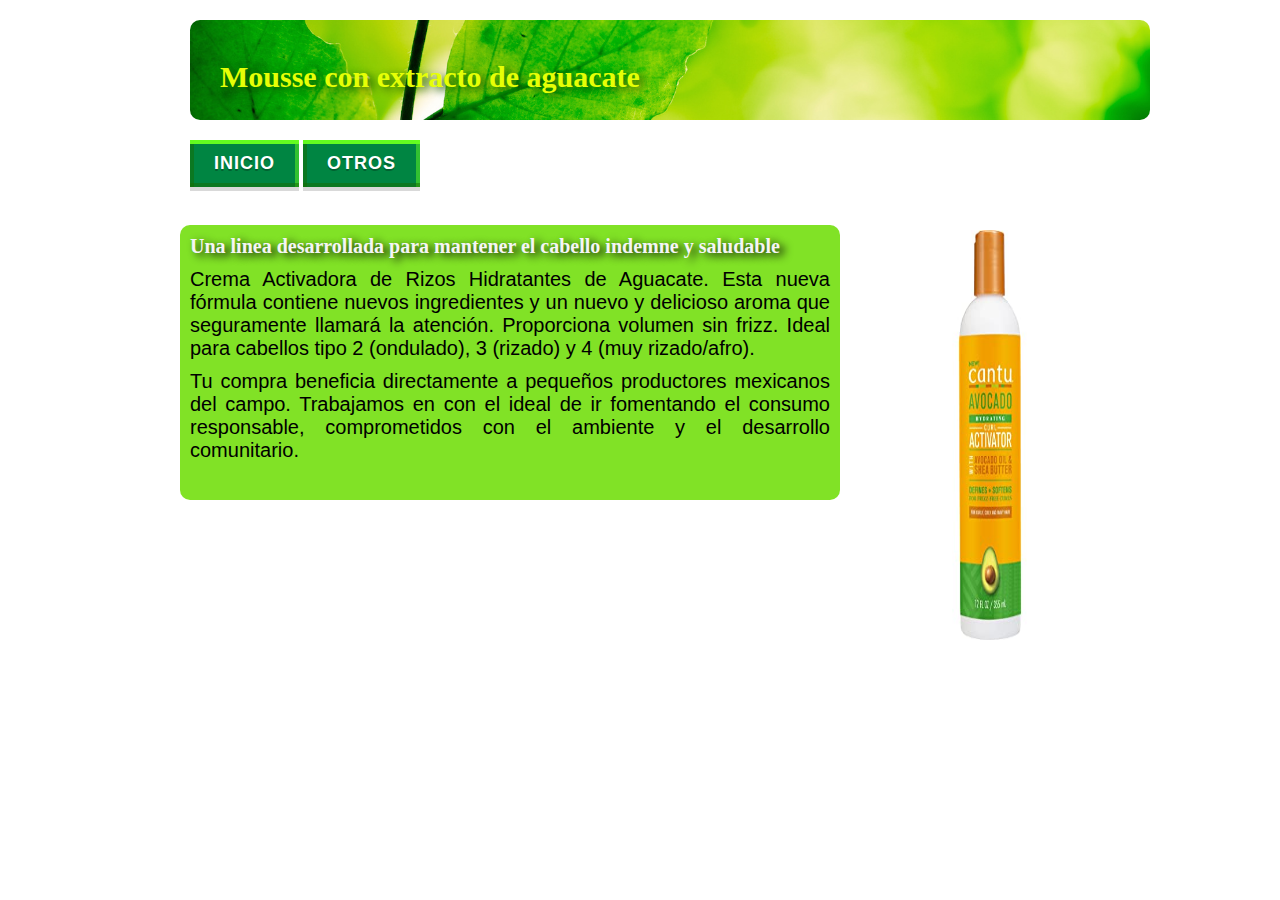
<file: aguacate.html>
<!DOCTYPE html>
<html lang="es">

<head>
    <meta charset="UTF-8">
    <meta name="viewport" content="width=device-width, initial-scale=1.0">
    <title>Midori Clean</title>
    <link rel="icon" type="image/jpg" href="logotipo.png">
    <link rel="stylesheet" href="css/aguacate.css">
    <link rel="stylesheet" href="css/boton2.css">
</head>
<body class="cuerpo">
    <div class="contenido">
        <header id="cabecera">
            <h1 class="baner">Mousse con extracto de aguacate</h1>
        </header>
        <nav id="menu">
            <ul class="menu-lista">
            <a class="link" id="btn1" href="index.html"><button class="button">Inicio</button></a>
            <a class="link" id="btn1" href="catalogo.html"><button class="button">Otros</button></a>
            </ul>
        </nav>
        <section class="seccion" id="principal">
            <h1 class="banner">Una linea desarrollada para mantener el cabello indemne y saludable</h1>
            <p class="parrafo">
                Crema Activadora de Rizos Hidratantes de Aguacate. Esta nueva fórmula contiene nuevos ingredientes y un nuevo y delicioso aroma que seguramente llamará la atención. Proporciona volumen sin frizz. Ideal para cabellos tipo 2 (ondulado), 3 (rizado) y 4 (muy rizado/afro). 
 <br>
            </p>
            <p class="parrafo">
                Tu compra beneficia directamente a pequeños productores mexicanos del campo.
     Trabajamos en con el ideal de ir fomentando el consumo responsable, comprometidos con el ambiente y el desarrollo comunitario.
            </p>
            <br>
        </section>
    </div>
    <img id="imagen-cuerpos" src="img/shampocinco.jpg" alt="imagen_fondo">

</body>

</html>
</file>
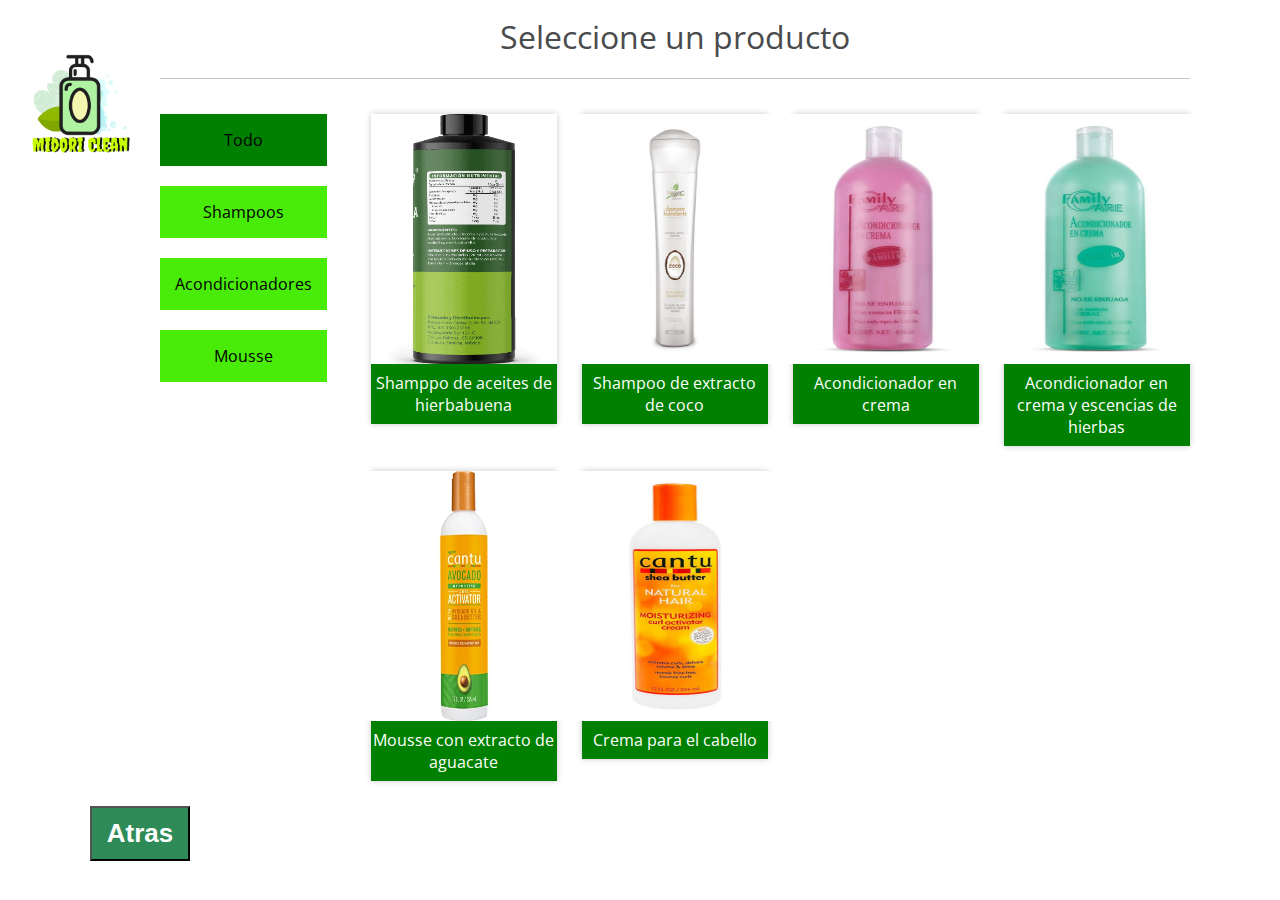
<file: catalogo.html>
<!DOCTYPE html>
<html lang="en">
<head>
	<meta charset="UTF-8">
	<meta name="viewport" content="width=device-width, user-scalable=no, initial-scale=1.0, maximum-scale=1.0, minimum-scale=1.0">
	<title>Nuestros Productos</title>
    <link rel="icon" type="image/jpg" href="logotipo.png">
	<link rel="stylesheet" href="css/estilos.css">
	<link href="https://fonts.googleapis.com/css?family=Open+Sans:400,600,700" rel="stylesheet">

	<script src="js/jquery-3.2.1.js"></script>
	<script src="js/script.js"></script>
</head>
<body>
	<a href="index.html"><div class="logot"><img src="logotipo.png" alt="" ></div></a>
	<div class="wrap">
		<h1>Seleccione un producto</h1>
		<div class="store-wrapper">
			<div class="category_list">
				<a href="#" class="category_item" category="all">Todo</a>
				<a href="#" class="category_item" category="shampoo">Shampoos</a>
				<a href="#" class="category_item" category="acon">Acondicionadores</a>
				<a href="#" class="category_item" category="mous">Mousse</a>
			</div>
			<section class="products-list">
				<div class="product-item" category="shampoo">
					<img src="img/shampo1.png" alt="shampo1" >
					<a href="presenta.html">Shamppo de aceites de hierbabuena</a>
				</div>
				<div class="product-item" category="shampoo">
					<img src="img/shampodos.png" alt="shampoo dos" >
					<a href="coco.html">Shampoo de extracto de coco</a>
				</div>
				<div class="product-item" category="acon">
					<img src="img/shampotres.jpg" alt="shampoo tres" >
					<a href="crema.html">Acondicionador en crema </a>
				</div>
				<div class="product-item" category="acon">
					<img src="img/shampocuatro.jpg" alt="shampoo cuatro" >
					<a href="hierba.html">Acondicionador en crema y escencias de hierbas</a>
				</div>
				<div class="product-item" category="mous">
					<img src="img/shampocinco.jpg" alt="shampoo cinco" >
					<a href="aguacate.html">Mousse con extracto de aguacate</a>
				</div>
				<div class="product-item" category="mous">
					<img src="img/shamposeis.jpg" alt="shampoo seis" >
					<a href="crema1.html">Crema para el cabello</a>
				</div>
			</section>
		</div>
		<a href="index.html"><button class="salir">Atras</button></a>
	</div>

</body>
</html>
<!--<a href="#" class="category_item" category="all">Todo</a>-->
</file>
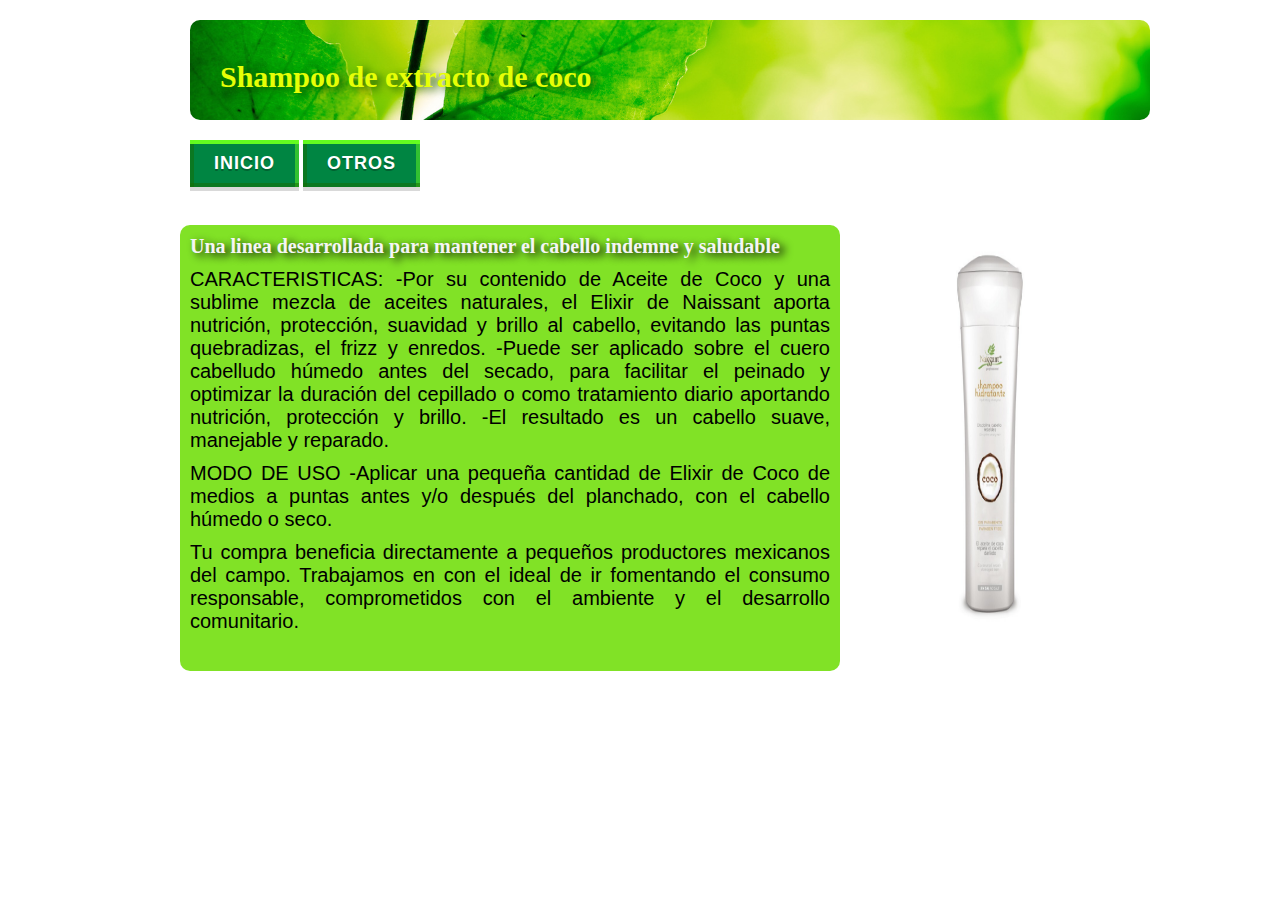
<file: coco.html>
<!DOCTYPE html>
<html lang="es">

<head>
    <meta charset="UTF-8">
    <meta name="viewport" content="width=device-width, initial-scale=1.0">
    <title>Midori Clean</title>
    <link rel="icon" type="image/jpg" href="logotipo.png">
    <link rel="stylesheet" href="css/cocos.css">
    <link rel="stylesheet" href="css/boton2.css">
</head>
<body class="cuerpo">
    <div class="contenido">
        <header id="cabecera">
            <h1 class="baner">Shampoo de extracto de coco</h1>
        </header>
        <nav id="menu">
            <ul class="menu-lista">
            <a class="link" id="btn1" href="index.html"><button class="button">Inicio</button></a>
            <a class="link" id="btn1" href="catalogo.html"><button class="button">Otros</button></a>
            </ul>
        </nav>
        <section class="seccion" id="principal">
            <h1 class="banner">Una linea desarrollada para mantener el cabello indemne y saludable</h1>
            <p class="parrafo">
                CARACTERISTICAS:
-Por su contenido de Aceite de Coco y una sublime mezcla de aceites naturales, el Elixir de Naissant aporta nutrición, protección, suavidad y brillo al cabello, evitando las puntas quebradizas, el frizz y enredos.
-Puede ser aplicado sobre el cuero cabelludo húmedo antes del secado, para facilitar el peinado y optimizar la duración del cepillado o como tratamiento diario aportando nutrición, protección y brillo.
-El resultado es un cabello suave, manejable y reparado.
 <br>
            </p>
            <p class="parrafo">
                MODO DE USO
                -Aplicar una pequeña cantidad de Elixir de Coco de medios a puntas antes y/o después del planchado, con el cabello húmedo o seco.<br>
            </p>
            <p class="parrafo">
                Tu compra beneficia directamente a pequeños productores mexicanos del campo.
     Trabajamos en con el ideal de ir fomentando el consumo responsable, comprometidos con el ambiente y el desarrollo comunitario.
            </p>
            <br>
        </section>
    </div>
    <img id="imagen-cuerpos" src="img/shampodos.png" alt="imagen_fondo">
</body>

</html>
</file>
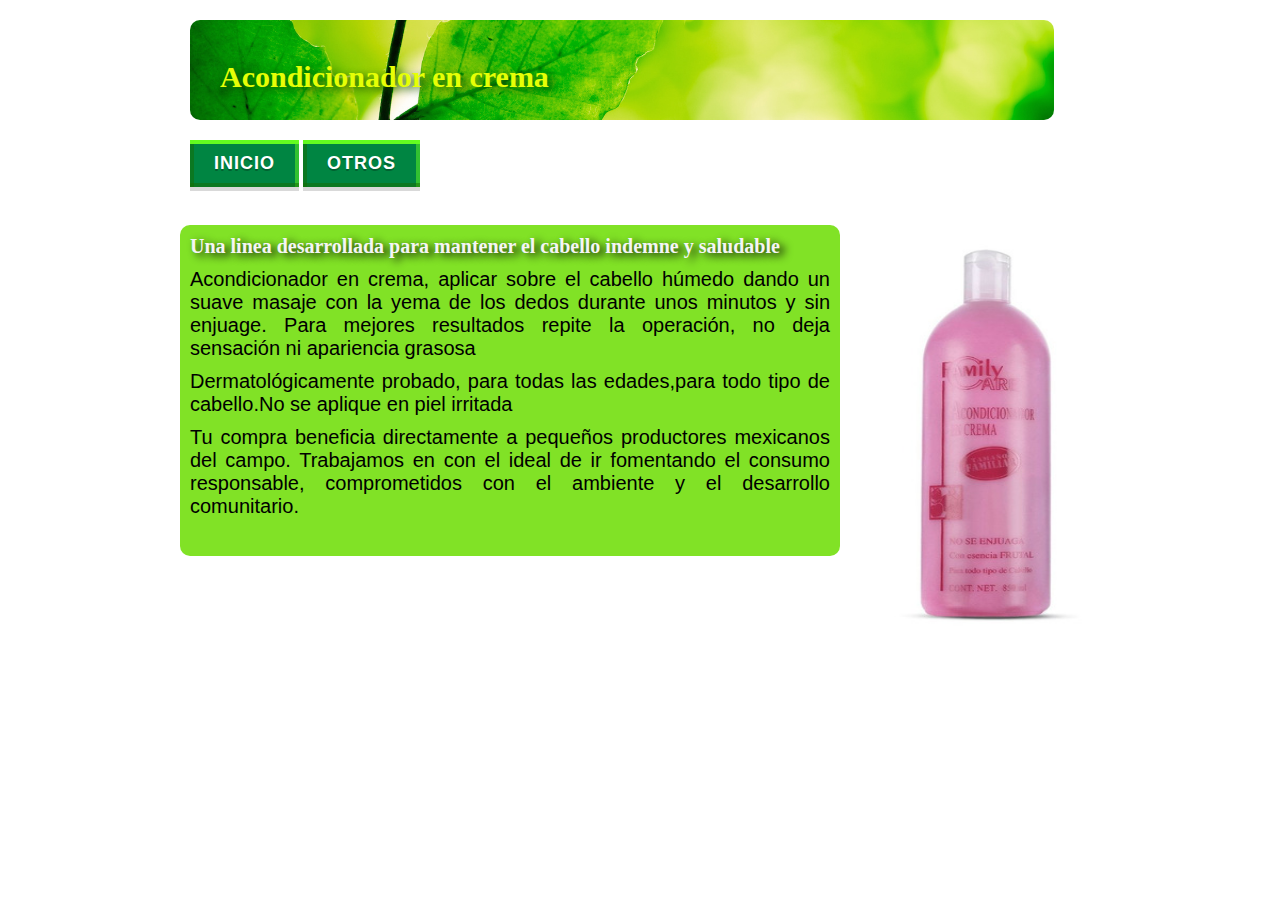
<file: crema.html>
<!DOCTYPE html>
<html lang="es">

<head>
    <meta charset="UTF-8">
    <meta name="viewport" content="width=device-width, initial-scale=1.0">
    <title>Midori Clean</title>
    <link rel="icon" type="image/jpg" href="logotipo.png">
    <link rel="stylesheet" href="css/crema.css">
    <link rel="stylesheet" href="css/boton2.css">
</head>
<body class="cuerpo">
    <div class="contenido">
        <header id="cabecera">
            <h1 class="baner">Acondicionador en crema </h1>
        </header>
        <nav id="menu">
            <ul class="menu-lista">
                <a class="link" id="btn1" href="index.html"><button class="button">Inicio</button></a>
                <a class="link" id="btn1" href="catalogo.html"><button class="button">Otros</button></a>
            </ul>
        </nav>
        <section class="seccion" id="principal">
            <h1 class="banner">Una linea desarrollada para mantener el cabello indemne y saludable</h1>
            <p class="parrafo">
                Acondicionador en crema, 
                aplicar sobre el cabello húmedo dando un suave masaje con la yema de los dedos durante unos minutos y sin enjuage. Para mejores resultados repite la operación,
                no deja sensación ni apariencia grasosa
 <br>
            </p>
            <p class="parrafo">
                Dermatológicamente probado, para todas las edades,para todo tipo de cabello.No se aplique en piel irritada<br>
            </p>
            <p class="parrafo">
                Tu compra beneficia directamente a pequeños productores mexicanos del campo.
     Trabajamos en con el ideal de ir fomentando el consumo responsable, comprometidos con el ambiente y el desarrollo comunitario.
            </p>
            <br>
        </section>
    </div>
    <img id="imagen-cuerpos" src="img/shampotres.jpg" alt="imagen_fondo">
</body>

</html>
</file>
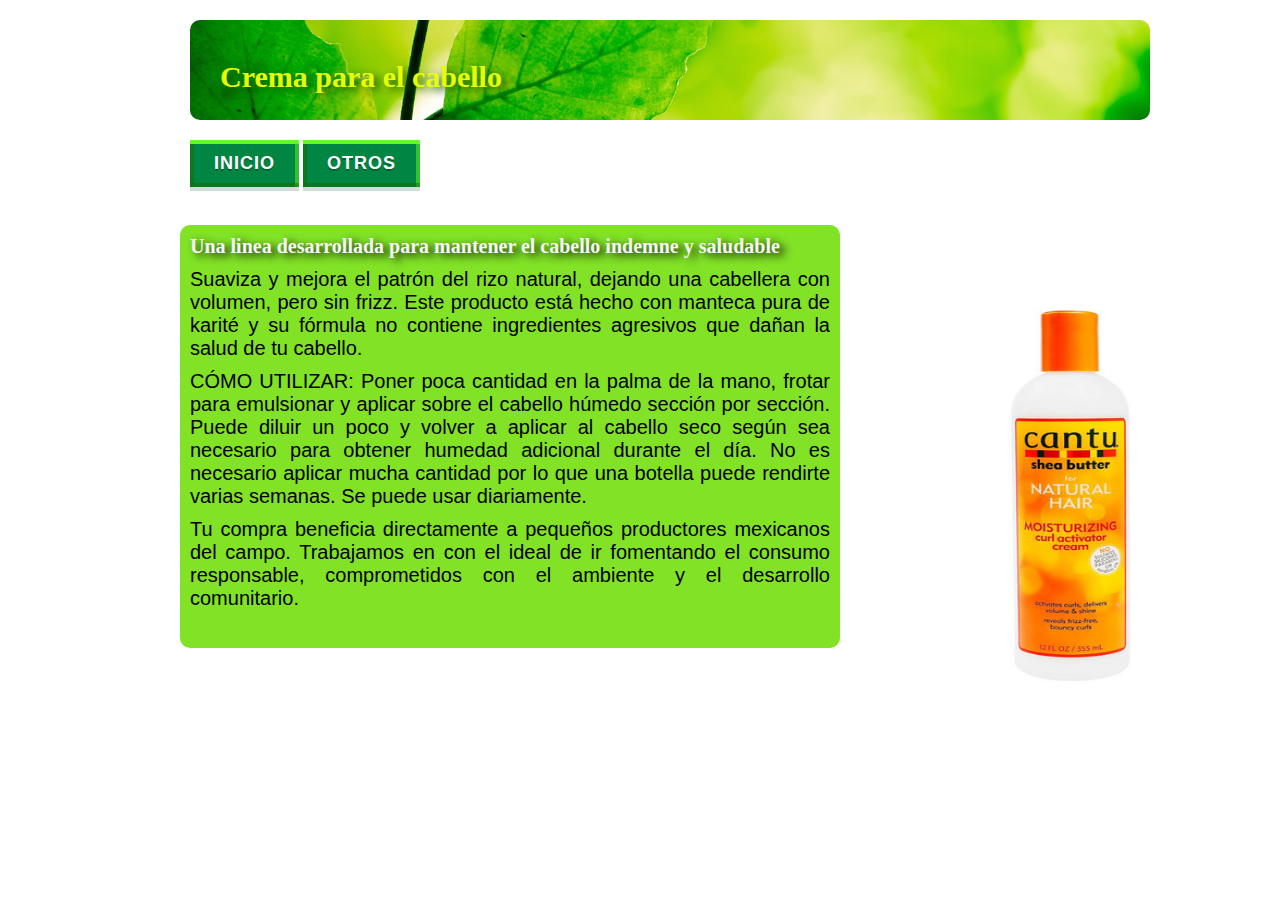
<file: crema1.html>
<!DOCTYPE html>
<html lang="es">

<head>
    <meta charset="UTF-8">
    <meta name="viewport" content="width=device-width, initial-scale=1.0">
    <title>Midori Clean</title>
    <link rel="icon" type="image/jpg" href="logotipo.png">
    <link rel="stylesheet" href="css/crema1.css">
    <link rel="stylesheet" href="css/boton2.css">
</head>
<body class="cuerpo">
    <div class="contenido">
        <header id="cabecera">
            <h1 class="baner">Crema para el cabello</h1>
        </header>
        <nav id="menu">
            <ul class="menu-lista">
            <a class="link" id="btn1" href="index.html"><button class="button">Inicio</button></a>
            <a class="link" id="btn1" href="catalogo.html"><button class="button">Otros</button></a>
            </ul>
        </nav>
        <section class="seccion" id="principal">
            <h1 class="banner">Una linea desarrollada para mantener el cabello indemne y saludable</h1>
            <p class="parrafo">
                Suaviza y mejora el patrón del rizo natural, dejando una cabellera con volumen, pero sin frizz. Este producto está hecho con manteca pura de karité y su fórmula no contiene ingredientes agresivos que dañan la salud de tu cabello.
 <br>
            </p>
            <p class="parrafo">
                CÓMO UTILIZAR:
                Poner poca cantidad en la palma de la mano, frotar para emulsionar y aplicar sobre el cabello húmedo sección por sección. Puede diluir un poco y volver a aplicar al cabello seco según sea necesario para obtener humedad adicional durante el día. No es necesario aplicar mucha cantidad por lo que una botella puede rendirte varias semanas. Se puede usar diariamente.
                <br>
            </p>
            <p class="parrafo">
                Tu compra beneficia directamente a pequeños productores mexicanos del campo.
     Trabajamos en con el ideal de ir fomentando el consumo responsable, comprometidos con el ambiente y el desarrollo comunitario.
            </p>
            <br>
        </section>
    </div>
    <img id="imagen-cuerpos" src="img/shamposeis.jpg" alt="imagen_fondo">

</body>

</html>
</file>
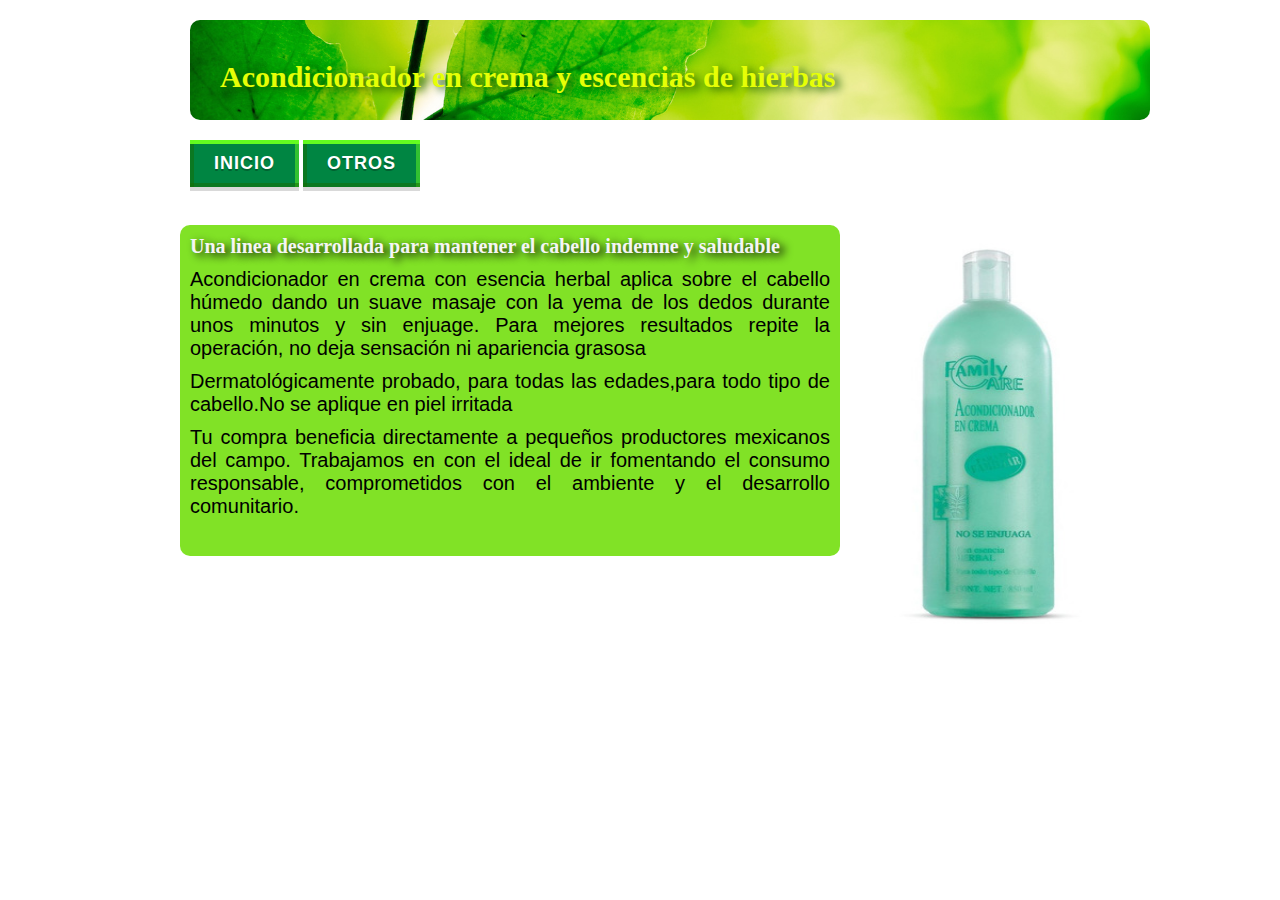
<file: hierba.html>
<!DOCTYPE html>
<html lang="es">

<head>
    <meta charset="UTF-8">
    <meta name="viewport" content="width=device-width, initial-scale=1.0">
    <title>Midori Clean</title>
    <link rel="icon" type="image/jpg" href="logotipo.png">
    <link rel="stylesheet" href="css/hierba.css">
    <link rel="stylesheet" href="css/boton2.css">
</head>
<body class="cuerpo">
    <div class="contenido">
        <header id="cabecera">
            <h1 class="baner">Acondicionador en crema y escencias de hierbas</h1>
        </header>
        <nav id="menu">
            <ul class="menu-lista">
            <a class="link" id="btn1" href="index.html"><button class="button">Inicio</button></a>
            <a class="link" id="btn1" href="catalogo.html"><button class="button">Otros</button></a>
            </ul>
        </nav>
        <section class="seccion" id="principal">
            <h1 class="banner">Una linea desarrollada para mantener el cabello indemne y saludable</h1>
            <p class="parrafo">
                Acondicionador en crema con esencia herbal
                aplica sobre el cabello húmedo dando un suave masaje con la yema de los dedos durante unos minutos y sin enjuage. Para mejores resultados repite la operación,
                no deja sensación ni apariencia grasosa
                
 <br>
            </p>
            <p class="parrafo">
                Dermatológicamente probado, para todas las edades,para todo tipo de cabello.No se aplique en piel irritada<br>
            </p>
            <p class="parrafo">
                Tu compra beneficia directamente a pequeños productores mexicanos del campo.
     Trabajamos en con el ideal de ir fomentando el consumo responsable, comprometidos con el ambiente y el desarrollo comunitario.
            </p>
            <br>
        </section>
    </div>
    <img id="imagen-cuerpos" src="img/shampocuatro.jpg" alt="imagen_fondo">

</body>

</html>
</file>
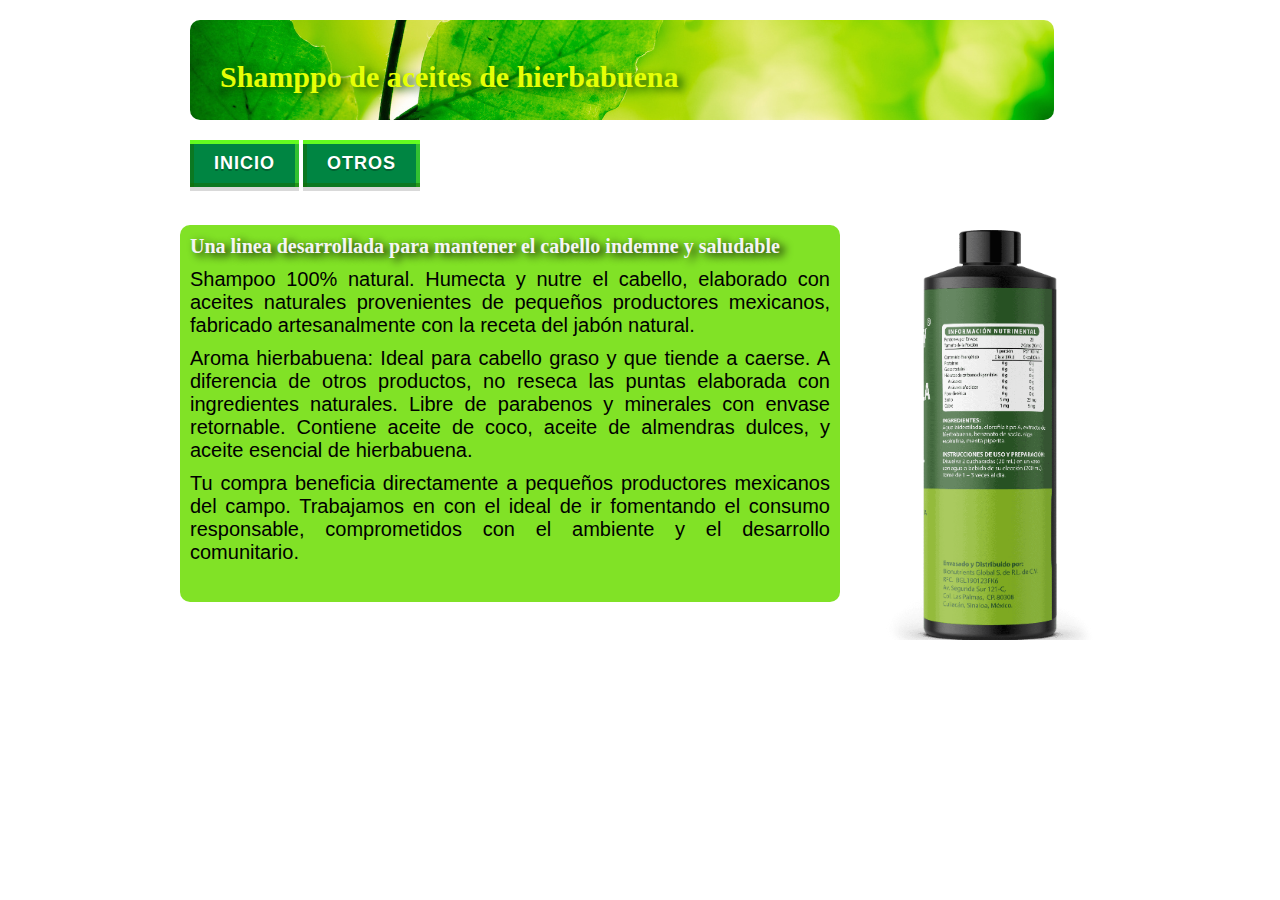
<file: presenta.html>
<!DOCTYPE html>
<html lang="es">

<head>
    <meta charset="UTF-8">
    <meta name="viewport" content="width=device-width, initial-scale=1.0">
    <title>Midori Clean</title>
    <link rel="icon" type="image/jpg" href="logotipo.png">
    <link rel="icon" type="jpg" href="icono.jpg">
    <link rel="stylesheet" href="css/estilo.css">
    <link rel="stylesheet" href="css/boton2.css">
    <link rel="preconnect" href="https://fonts.googleapis.com">
    <link rel="preconnect" href="https://fonts.gstatic.com" crossorigin>
    <link href="https://fonts.googleapis.com/css2?family=Karla:wght@300&display=swap" rel="stylesheet">
  
</head>
<body class="cuerpo">
    <div class="contenido">
        <header id="cabecera">
            <h1 class="baner">Shamppo de aceites de hierbabuena</h1>
        </header>
        <nav id="menu">
            <ul class="menu-lista">
            <a class="link" id="btn1" href="index.html"><button class="button">Inicio</button></a>
            <a class="link" id="btn1" href="catalogo.html"><button class="button">Otros</button></a>                
            </ul>
        </nav>
        <section class="seccion" id="principal">
            <h1 class="banner">Una linea desarrollada para mantener el cabello indemne y saludable</h1>
            <p class="parrafo">
                Shampoo 100% natural. Humecta y nutre el cabello, 
                elaborado con aceites naturales provenientes 
                de pequeños productores mexicanos, fabricado artesanalmente con la receta del jabón natural.
 <br>
            </p>
            <p class="parrafo">
                Aroma hierbabuena:
                Ideal para cabello graso y que tiende a caerse. A diferencia de otros productos, no reseca las puntas
                elaborada con ingredientes naturales. Libre de parabenos y minerales con envase retornable.
                Contiene aceite de coco, aceite de almendras dulces, y aceite esencial de hierbabuena.<br>
            </p>
            <p class="parrafo">
                Tu compra beneficia directamente a pequeños productores mexicanos del campo.
     Trabajamos en con el ideal de ir fomentando el consumo responsable, comprometidos con el ambiente y el desarrollo comunitario.
            </p>
            <br>
        </section>
    </div>
    <img id="imagen-cuerpos" src="img/shampo1.png" alt="imagen_fondo">
</body>


</html>
<!--<button><a class="link" id="btn1" href="index.html">Inicio</a></button>-->
</file>
<file: css/aguacate.css>
*{
    padding: 0px;
    margin: 0px;
    box-sizing: border-box;
}
html,body{
    padding: 0px;
    margin: 0px;
    height: 0px;
}
.logot img{
    height: 160px;
    float: left;
        
}
.logo{
    float: left;
    padding-top: 80px;

}
a{
    text-decoration: none;
    color: #fff;
}
.cuerpo{
    background-repeat: no-repeat;
    background-position: all;
    background-size: 100%;
}
.contenido{
    text-align: left;
    margin: 15px auto;
    width: 960px;
    padding-bottom: 100px;
    position: relative;
    min-height: calc(100%-200%);
}
header,aside,main,nav,footer{
    display: block;
}
h1{
    color: black;
    font-size: 24px;
    margin-bottom: 10px;
}
p{
    font-family: Arial, Helvetica, sans-serif;
    font-size: 16pt;
    margin: 10px 0px;
}
pre{
    font-size: 16px;
}
.elemento-lista{
    color:rgb(61, 42, 165);
    list-style: square;
}
li{
    color:black;
}
#cabecera{
    background-image: url("../img/banner.jpg");
    background-size: cover;
    background-position: center;
    width: 960px;
    height: 100px;
    padding: 40px 30px 40px 30px;
    margin-top: 20px;
    margin-left: 30px;
    margin-right: 30px; 
    border-radius: 10px;
    margin-bottom: 20px;
}
.baner{
    color: rgb(230, 255, 6);
    text-align: left;
    font-family: 'Times New Roman', Times, serif;
    font-size: 30px;
    text-shadow: 5px 3px 8px rgb(17, 88, 3) ;
}
.banner{
    color: whitesmoke;
    text-align: left;
    font-family: 'Times New Roman', Times, serif;
    font-size: 20px;
    text-shadow: 5px 3px 8px black;
}
section>p.parrafo{
    text-align: justify;
    font-size: 20px;
}
#imagen-cuerpos{
    border-style: none;
    border-width: 10px;
    border-left: 0px;
    border-radius: 10px;
    margin-top: -60px;
    width: 260px;
    height: 410px;
}
.seccion{
    float: left;
    width: 660px;
    margin: 20px;
    padding: 10px;
    background-color: rgb(129, 226, 38);
    border-radius: 10px;
    margin-top: 50px;
}

#menu{
    width: 960px;
    margin-left: 30px;
    border-radius: 10px;
    height: 35px;
}
#menu>ul{
    height: 100%;
}
.menu-lista>button{
    margin-top: 50px;
}

@media screen and (max-width: 600px){
    #cabecera{
        width: 330px;
        height: 180px;

    }
    .baner{
        font-size: 39px;
    }
    .seccion{
        width: 340px;
    }
    #imagen-cuerpos{
    margin-top: 0px;
    width: 260px;
    margin-left: 4.5em;
    height: 420px;
    }
    .contenido{
        width:0%;
        margin-left: 0px;
        margin-right: 0px; 
    }
    #menu{
        width: 300px;
        margin-left: 30px;
        border-radius: 10px;
        height: 35px;
    }
    
}
</file>
<file: css/boton2.css>
button {
    padding: 10px 40px;
    font-size: 18px;
    background-color: #008542;
    color: #fff;
    text-shadow: 0 2px 0 rgb(0 0 0 / 25%);
    display: inline-flex;
    align-items: center;
    justify-content: center;
    position: relative;
    border: 0;
    z-index: 1;
    user-select: none;
    cursor: pointer;
    text-transform: uppercase;
    letter-spacing: 1px;
    white-space: unset;
    padding: .8rem 1.5rem;
    text-decoration: none;
    font-weight: 900;
    transition: all 0.7s cubic-bezier(0,.8,.26,.99);
   }
   
   button:before {
    position: absolute;
    pointer-events: none;
    top: 0;
    left: 0;
    display: block;
    width: 100%;
    height: 100%;
    content: '';
    transition: .7s cubic-bezier(0,.8,.26,.99);
    z-index: -1;
    background-color: #008542!important;
    box-shadow: 0 -4px rgb(21 108 0 / 50%) inset, 0 4px rgb(100 253 31 / 99%) inset, -4px 0 rgb(100 253 31 / 50%) inset, 4px 0 rgb(21 108 0 / 50%) inset;
   }
   
   button:after {
    position: absolute;
    pointer-events: none;
    top: 0;
    left: 0;
    display: block;
    width: 100%;
    height: 100%;
    content: '';
    box-shadow: 0 4px 0 0 rgb(0 0 0 / 15%);
    transition: .7s cubic-bezier(0,.8,.26,.99);
   }
   
   button:hover:before {
    box-shadow: 0 -4px rgb(0 0 0 / 50%) inset, 0 4px rgb(255 255 255 / 20%) inset, -4px 0 rgb(255 255 255 / 20%) inset, 4px 0 rgb(0 0 0 / 50%) inset;
   }
   
   button:hover:after {
    box-shadow: 0 4px 0 0 rgb(0 0 0 / 15%);
   }
   
   button:active {
    transform: translateY(4px);
   }
   
   button:active:after {
    box-shadow: 0 0px 0 0 rgb(0 0 0 / 15%);
   }
   .button{
       margin-bottom: 20px;
       
   }
</file>
<file: css/estilos.css>
*{
	margin: 0;
	padding: 0;
	box-sizing: border-box;
}
.logo{
    float: left;
    padding-top: 80px;

}
.logot img{
    height: 160px;
    float: left;
        
}
body{
	background: #ffffff;
	font-family: 'Open Sans', sans-serif;
}

.wrap{
	max-width: 1100px;
	width: 90%;
	margin: auto;
}

.wrap > h1{
	color: #494B4D;
	font-weight: 400;
	display: flex;
	flex-direction: column;
	text-align: center;
	margin: 15px 0px;
}

.wrap > h1:after{
	content: '';
	width: 100%;
	height: 1px;
	background: #C7C7C7;
	margin: 20px 0;
}

.store-wrapper{
	display: flex;
	flex-wrap: wrap;
}

.category_list{
	display: flex;
	flex-direction: column;
	width: 18%;
}

.category_list .category_item{
	display: block;
	width: 90%;
	padding: 15px 0;
	margin-bottom: 20px;
	background: rgb(73, 235, 9);

	text-align: center;
	text-decoration: none;
	color: black;
}

.category_list .ct_item-active{
	background: green;
}

/* PRODUCTOS ============*/

.products-list{
	width: 82%;
	display: flex;
	flex-wrap: wrap;
}


.products-list .product-item{
	width: 22%;
	margin-left: 3%;
	margin-bottom: 25px;
	box-shadow: 0px 0px 6px 0px rgba(0,0,0,0.22);

	display: flex;
	flex-direction: column;
	align-items: center;
	align-self: flex-start;

	transition: all .4s;
}

.products-list .product-item img{
	width: 200px;
    height: 250px;
}

.products-list .product-item a{
	display: block;
	width: 100%;
	padding: 8px 0;
	background: green;

	color: #fff;
	text-align: center;
	text-decoration: none;
}
.salir{
	color: white;
	background-color: seagreen;
	padding: 10px;
	font-size: 26px;
	font-weight: bold;
	width: 100px;
	margin-bottom: 20px;
	cursor: pointer;
}
/* RESPONSIVE */

@media screen and (max-width: 1100px){
	.products-list .product-item{
		width: 30.3%;
	}
}

@media screen and (max-width: 900px){
	.category_list,
	.products-list{
		width: 100%;
	}

	.category_list{
		flex-direction: row;
		justify-content: space-between;
	}

	.category_list .category_item{
		align-self: flex-start;
		width: 15%;
		font-size: 14px;
	}

	.products-list .product-item{
		margin-left: 4.5%;
	}

	.products-list .product-item:nth-child(3n+1){
		margin-left: 0px;
	}
}

@media screen and (max-width: 700px){
	.category_list{
		flex-direction: column;
	}
	.category_list .category_item{
		width: 100%;
		margin-bottom: 10px;
	}
}

@media screen and (max-width: 600px){

	.products-list .product-item{
		width: 47.5%;
	}

	.products-list .product-item:nth-child(3n+1){
		margin-left: 4.5%;
	}

	.products-list .product-item:nth-child(2n+1){
		margin-left: 0px;
	}
	
	.logot img{
        height: 0px;
        float: left;
    }

}

@media screen and (max-width: 350px){
	.products-list .product_item{
		width: 100%;
		margin-left: 0px;
	}
}
</file>
<file: css/cocos.css>
*{
    padding: 0px;
    margin: 0px;
    box-sizing: border-box;
}
html,body{
    padding: 0px;
    margin: 0px;
    height: 0px;
}
.logot img{
    height: 160px;
    float: left;
        
}
.logo{
    float: left;
    padding-top: 80px;

}
a{
    text-decoration: none;
    color: #fff;
}
.cuerpo{
    background-repeat: no-repeat;
    background-position: all;
    background-size: 100%;
}
.contenido{
    text-align: left;
    margin: 15px auto;
    width: 960px;
    padding-bottom: 100px;
    position: relative;
    min-height: calc(100%-200%);
}
header,aside,main,nav,footer{
    display: block;
}
h1{
    color: black;
    font-size: 24px;
    margin-bottom: 10px;
}
p{
    font-family: Arial, Helvetica, sans-serif;
    font-size: 16pt;
    margin: 10px 0px;
}
pre{
    font-size: 16px;
}
.elemento-lista{
    color:rgb(61, 42, 165);
    list-style: square;
}
li{
    color:black;
}
#cabecera{
    background-image: url("../img/banner.jpg");
    background-size: cover;
    background-position: center;
    width: 960px;
    height: 100px;
    padding: 40px 30px 40px 30px;
    margin-top: 20px;
    margin-left: 30px;
    margin-right: 30px; 
    border-radius: 10px;
    margin-bottom: 20px;
}
.baner{
    color: rgb(230, 255, 6);
    text-align: left;
    font-family: 'Times New Roman', Times, serif;
    font-size: 30px;
    text-shadow: 5px 3px 8px rgb(17, 88, 3) ;
}
.banner{
    color: whitesmoke;
    text-align: left;
    font-family: 'Times New Roman', Times, serif;
    font-size: 20px;
    text-shadow: 5px 3px 8px black;
}
section>p.parrafo{
    text-align: justify;
    font-size: 20px;
}
#imagen-cuerpos{
    border-style: none;
    border-width: 10px;
    border-left: 0px;
    border-radius: 10px;
    margin-top: -60px;
    width: 260px;
    height: 410px;
}
.seccion{
    float: left;
    width: 660px;
    margin: 20px;
    padding: 10px;
    background-color: rgb(129, 226, 38);
    border-radius: 10px;
    margin-top: 50px;
}

#menu{
    width: 960px;
    margin-left: 30px;
    border-radius: 10px;
    height: 35px;
}
#menu>ul{
    height: 100%;
}
.menu-lista>button{
    margin-top: 50px;
   
}

@media screen and (max-width: 600px){
    #cabecera{
        width: 330px;
        height: 180px;

    }
    .baner{
        font-size: 39px;
    }
    .seccion{
        width: 340px;
    }
    #imagen-cuerpos{
    margin-top: 0px;
    width: 260px;
    margin-left: 4.5em;
    height: 420px;
    }
    .contenido{
        width:0%;
        margin-left: 0px;
        margin-right: 0px; 
    }
    #menu{
        width: 300px;
        margin-left: 30px;
        border-radius: 10px;
        height: 35px;
    }
    
}
</file>
<file: css/crema.css>
*{
    padding: 0px;
    margin: 0px;
    box-sizing: border-box;
}
html,body{
    padding: 0px;
    margin: 0px;
    height: 0px;
}
.logot img{
    height: 160px;
    float: left;
        
}
.logo{
    float: left;
    padding-top: 80px;

}
a{
    text-decoration: none;
    color: #fff;
}
.cuerpo{
    background-repeat: no-repeat;
    background-position: all;
    background-size: 100%;
}
.contenido{
    text-align: left;
    margin: 15px auto;
    width: 960px;
    padding-bottom: 100px;
    position: relative;
    min-height: calc(100%-200%);
}
header,aside,main,nav,footer{
    display: block;
}
h1{
    color: black;
    font-size: 24px;
    margin-bottom: 10px;
}
p{
    font-family: Arial, Helvetica, sans-serif;
    font-size: 16pt;
    margin: 10px 0px;
}
pre{
    font-size: 16px;
}
.elemento-lista{
    color:rgb(61, 42, 165);
    list-style: square;
}
li{
    color:black;
}
#cabecera{
    background-image: url("../img/banner.jpg");
    background-size: cover;
    background-position: center;
    width:90%;
    height: 100px;
    padding: 40px 30px 40px 30px;
    margin-top: 20px;
    margin-left: 30px;
    margin-right: 30px; 
    border-radius: 10px;
    margin-bottom: 20px;
}
.baner{
    color: rgb(230, 255, 6);
    text-align: left;
    font-family: 'Times New Roman', Times, serif;
    font-size: 30px;
    text-shadow: 5px 3px 8px rgb(17, 88, 3) ;
}
.banner{
    color: whitesmoke;
    text-align: left;
    font-family: 'Times New Roman', Times, serif;
    font-size: 20px;
    text-shadow: 5px 3px 8px black;
}
section>p.parrafo{
    text-align: justify;
    font-size: 20px;
}
#imagen-cuerpos{
    border-style: none;
    border-width: 10px;
    border-left: 0px;
    border-radius: 10px;
    margin-top: -60px;
    width: 260px;
    height: 410px;
}
.seccion{
    float: left;
    width: 660px;
    margin: 20px;
    padding: 10px;
    background-color: rgb(129, 226, 38);
    border-radius: 10px;
    margin-top: 50px;
}

#menu{
    width: 960px;
    margin-left: 30px;
    border-radius: 10px;
    height: 35px;
}
#menu>ul{
    height: 100%;
}
.menu-lista>button{
    margin-top: 50px;
}

@media screen and (max-width: 600px){
    #cabecera{
        width: 330px;
        height: 180px;

    }
    .baner{
        font-size: 35px;
    }
    .seccion{
        width: 340px;
    }
    #imagen-cuerpos{
    margin-top: 0px;
    width: 260px;
    margin-left: 4.5em;
    height: 420px;
    }
    .contenido{
        width:0%;
        margin-left: 0px;
        margin-right: 0px; 
    }
    #menu{
        width: 300px;
        margin-left: 30px;
        border-radius: 10px;
        height: 35px;
    }
    
}
</file>
<file: css/crema1.css>
*{
    padding: 0px;
    margin: 0px;
    box-sizing: border-box;
}
html,body{
    padding: 0px;
    margin: 0px;
    height: 0px;
}
.logot img{
    height: 160px;
    float: left;
        
}
.logo{
    float: left;
    padding-top: 80px;

}
a{
    text-decoration: none;
    color: #fff;
}
.cuerpo{
    background-repeat: no-repeat;
    background-position: all;
    background-size: 100%;
}
.contenido{
    text-align: left;
    margin: 15px auto;
    width: 960px;
    padding-bottom: 100px;
    position: relative;
    min-height: calc(100%-200%);
}
header,aside,main,nav,footer{
    display: block;
}
h1{
    color: black;
    font-size: 24px;
    margin-bottom: 10px;
}
p{
    font-family: Arial, Helvetica, sans-serif;
    font-size: 16pt;
    margin: 10px 0px;
}
pre{
    font-size: 16px;
}
.elemento-lista{
    color:rgb(61, 42, 165);
    list-style: square;
}
li{
    color:black;
}
#cabecera{
    background-image: url("../img/banner.jpg");
    background-size: cover;
    background-position: center;
    width: 960px;
    height: 100px;
    padding: 40px 30px 40px 30px;
    margin-top: 20px;
    margin-left: 30px;
    margin-right: 30px; 
    border-radius: 10px;
    margin-bottom: 20px;
}
.baner{
    color: rgb(230, 255, 6);
    text-align: left;
    font-family: 'Times New Roman', Times, serif;
    font-size: 30px;
    text-shadow: 5px 3px 8px rgb(17, 88, 3) ;
}
.banner{
    color: whitesmoke;
    text-align: left;
    font-family: 'Times New Roman', Times, serif;
    font-size: 20px;
    text-shadow: 5px 3px 8px black;
}
section>p.parrafo{
    text-align: justify;
    font-size: 20px;
}
#imagen-cuerpos{
    margin-top: 0px;
    width: 260px;
    margin-left: 5em;
    height: 410px;
}
.seccion{
    float: left;
    width: 660px;
    margin: 20px;
    padding: 10px;
    background-color: rgb(129, 226, 38);
    border-radius: 10px;
    margin-top: 50px;
}

#menu{
    width: 960px;
    margin-left: 30px;
    border-radius: 10px;
    height: 35px;
}
#menu>ul{
    height: 100%;
}
.menu-lista>button{
    margin-top: 50px;
}
@media screen and (max-width: 600px){
    #cabecera{
        width: 330px;
        height: 180px;

    }
    .baner{
        font-size: 39px;
    }
    .seccion{
        width: 340px;
    }
    #imagen-cuerpos{
    margin-top: 0px;
    width: 260px;
    margin-left: 4.5em;
    height: 420px;
    }
    .contenido{
        width:0%;
        margin-left: 0px;
        margin-right: 0px; 
    }
    #menu{
        width: 300px;
        margin-left: 30px;
        border-radius: 10px;
        height: 35px;
    }
    
}
</file>
<file: css/hierba.css>
*{
    padding: 0px;
    margin: 0px;
    box-sizing: border-box;
}
html,body{
    padding: 0px;
    margin: 0px;
    height: 0px;
}
.logot img{
    height: 160px;
    float: left;
        
}
.logo{
    float: left;
    padding-top: 80px;

}
a{
    text-decoration: none;
    color: #fff;
}
.cuerpo{
    background-repeat: no-repeat;
    background-position: all;
    background-size: 100%;
}
.contenido{
    text-align: left;
    margin: 15px auto;
    width: 960px;
    padding-bottom: 100px;
    position: relative;
    min-height: calc(100%-200%);
}
header,aside,main,nav,footer{
    display: block;
}
h1{
    color: black;
    font-size: 24px;
    margin-bottom: 10px;
}
p{
    font-family: Arial, Helvetica, sans-serif;
    font-size: 16pt;
    margin: 10px 0px;
}
pre{
    font-size: 16px;
}
.elemento-lista{
    color:rgb(61, 42, 165);
    list-style: square;
}
li{
    color:black;
}
#cabecera{
    background-image: url("../img/banner.jpg");
    background-size: cover;
    background-position: center;
    width: 960px;
    height: 100px;
    padding: 40px 30px 40px 30px;
    margin-top: 20px;
    margin-left: 30px;
    margin-right: 30px; 
    border-radius: 10px;
    margin-bottom: 20px;
}
.baner{
    color: rgb(230, 255, 6);
    text-align: left;
    font-family: 'Times New Roman', Times, serif;
    font-size: 30px;
    text-shadow: 5px 3px 8px rgb(17, 88, 3) ;
}
.banner{
    color: whitesmoke;
    text-align: left;
    font-family: 'Times New Roman', Times, serif;
    font-size: 20px;
    text-shadow: 5px 3px 8px black;
}
section>p.parrafo{
    text-align: justify;
    font-size: 20px;
}
#imagen-cuerpos{
    border-style: none;
    border-width: 10px;
    border-left: 0px;
    border-radius: 10px;
    margin-top: -60px;
    width: 260px;
    height: 410px;
}
.seccion{
    float: left;
    width: 660px;
    margin: 20px;
    padding: 10px;
    background-color: rgb(129, 226, 38);
    border-radius: 10px;
    margin-top: 50px;
}

#menu{
    width: 960px;
    margin-left: 30px;
    border-radius: 10px;
    height: 35px;
}
#menu>ul{
    height: 100%;
}
.menu-lista>button{
    margin-top: 50px;
}

@media screen and (max-width: 600px){
    #cabecera{
        width: 330px;
        height: 226px;

    }
    .baner{
        font-size: 35px;
    }
    .seccion{
        width: 340px;
    }
    #imagen-cuerpos{
    margin-top: 0px;
    width: 260px;
    margin-left: 4.5em;
    height: 420px;
    }
    .contenido{
        width:0%;
        margin-left: 0px;
        margin-right: 0px; 
    }
    #menu{
        width: 300px;
        margin-left: 30px;
        border-radius: 10px;
        height: 35px;
    }
    
}
</file>
<file: css/estilo.css>
*{
    padding: 0px;
    margin: 0px;
    box-sizing: border-box;
}
html,body{
    padding: 0px;
    margin: 0px;
    height: 0px;
}
.logot img{
    height: 160px;
    float: left;
        
}
.logo{
    float: left;
    padding-top: 80px;

}
a{
    text-decoration: none;
    color: #fff;
}
.cuerpo{
    background-repeat: no-repeat;
    background-position: all;
    background-size: 100%;
}
.contenido{
    text-align: left;
    margin: 15px auto;
    width: 960px;
    padding-bottom: 100px;
    position: relative;
    min-height: calc(100%-200%);
}
header,aside,main,nav,footer{
    display: block;
}
h1{
    color: black;
    font-size: 24px;
    margin-bottom: 10px;
}
p{
    font-family: Arial, Helvetica, sans-serif;
    color: black;
    font-size: 16pt;
    margin: 10px 0px;
}
pre{
    font-size: 16px;
}
.elemento-lista{
    color:rgb(61, 42, 165);
    list-style: square;
}
li{
    color:black;
}
#cabecera{
    background-image: url("../img/banner.jpg");
    background-size: cover;
    background-position: center;
    width:90%;
    height: 100px;
    padding: 40px 30px 40px 30px;
    margin-top: 20px;
    margin-left: 30px;
    margin-right: 30px; 
    border-radius: 10px;
    margin-bottom: 20px;
}
.baner{
    color: rgb(230, 255, 6);
    text-align: left;
    font-family: 'Times New Roman', Times, serif;
    font-size: 30px;
    text-shadow: 5px 3px 8px rgb(17, 88, 3) ;
}
.banner{
    color: whitesmoke;
    text-align: left;
    font-family: 'Times New Roman', Times, serif;
    font-size: 20px;
    text-shadow: 5px 3px 8px black;
}
section>p.parrafo{
    
    text-align: justify;
    font-size: 20px;
}

#imagen-cuerpos{
    border-style: none;
    border-width: 10px;
    border-left: 0px;
    border-radius: 10px;
    margin-top: -60px;
    width: 260px;
    height: 410px;
}
.seccion{
    float: left;
    width: 660px;
    margin: 20px;
    padding: 10px;
    background-color: rgb(129, 226, 38);
    border-radius: 10px;
    margin-top: 50px;
}


#menu{
    width: 960px;
    margin-left: 30px;
    border-radius: 10px;
    height: 35px;
}
#menu>ul{
    height: 100%;
}
.menu-lista>button{
    margin-top: 50px;
    
}

@media screen and (max-width: 600px){
    #cabecera{
        width: 330px;
        height: 180px;

    }
    .baner{
        font-size: 39px;
    }
    .seccion{
        width: 340px;
    }
    #imagen-cuerpos{
    margin-top: 0px;
    width: 260px;
    margin-left: 4.5em;
    height: 420px;
    }
    .contenido{
        width:0%;
        margin-left: 0px;
        margin-right: 0px; 
    }
    #menu{
        width: 300px;
        margin-left: 30px;
        border-radius: 10px;
        height: 35px;
    }
    
}
</file>
